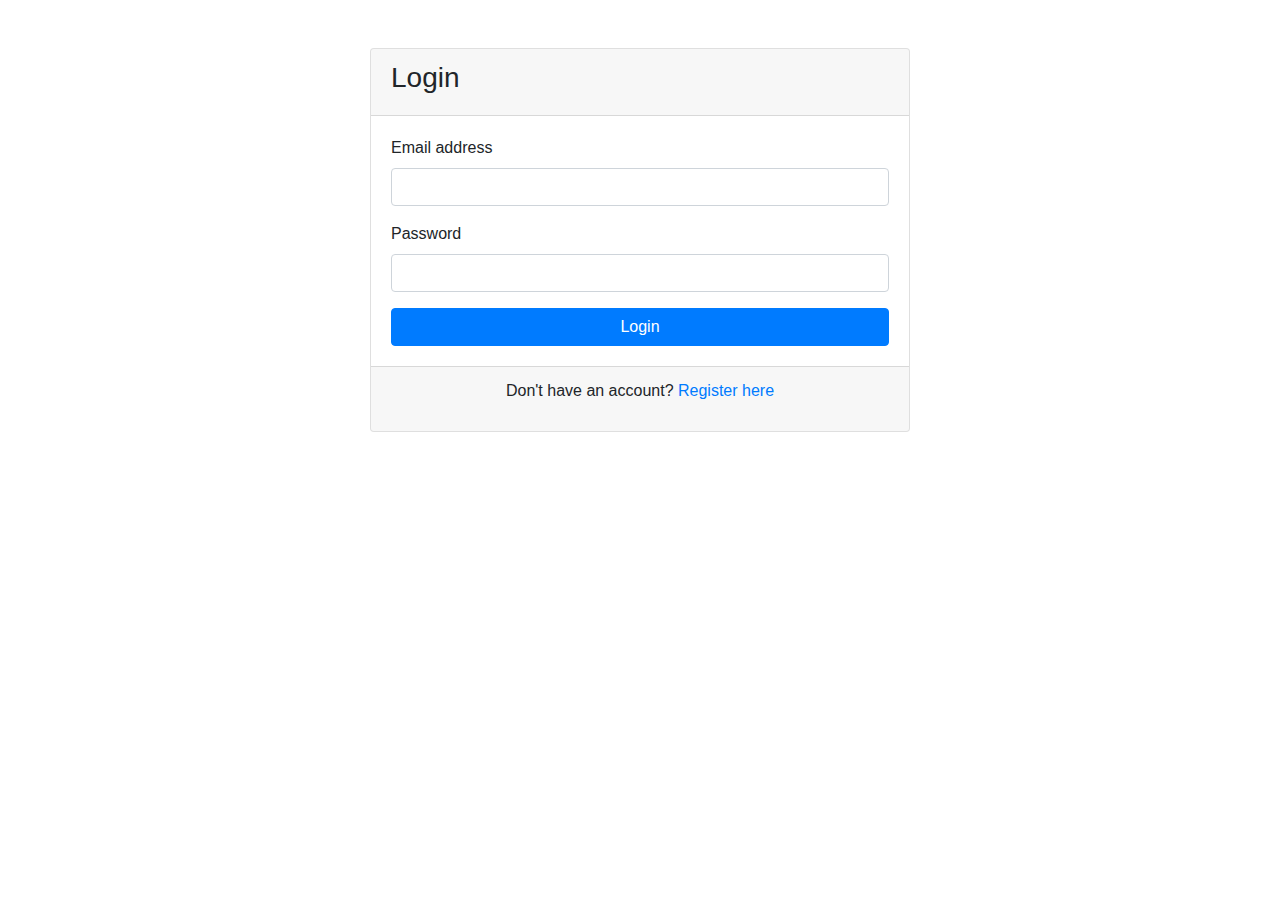
<file: login.html>
<!DOCTYPE html>
<html lang="en">
<head>
  <meta charset="UTF-8">
  <meta name="viewport" content="width=device-width, initial-scale=1.0">
  <link rel="stylesheet" href="https://stackpath.bootstrapcdn.com/bootstrap/4.5.2/css/bootstrap.min.css">
  <title>Login</title>
</head>
<body>
  <div class="container mt-5">
    <div class="row justify-content-center">
      <div class="col-md-6">
        <div class="card">
          <div class="card-header">
            <h3>Login</h3>
          </div>
          <div class="card-body">
            <form id="loginForm" action="/login" method="post" onsubmit="resetForm(event)">
              <div class="form-group mb-3">
                <label for="email">Email address</label>
                <input type="email" class="form-control" id="email" name="email" required>
              </div>
              <div class="form-group mb-3">
                <label for="password">Password</label>
                <input type="password" class="form-control" id="password" name="password" required>
              </div>
              <button type="submit" class="btn btn-primary btn-block">Login</button>
            </form>
          </div>
          <div class="card-footer text-center">
            <p>Don't have an account? <a href="register.html">Register here</a></p>
          </div>
        </div>
      </div>
    </div>
  </div>

  <script>
    function resetForm(event) {
      event.preventDefault();
      document.getElementById('loginForm').reset();
      // Perform any additional actions, such as displaying a success message or redirecting the user
    }
  </script>

  <script src="https://code.jquery.com/jquery-3.5.1.slim.min.js"></script>
  <script src="https://cdn.jsdelivr.net/npm/@popperjs/core@2.5.4/dist/umd/popper.min.js"></script>
  <script src="https://stackpath.bootstrapcdn.com/bootstrap/4.5.2/js/bootstrap.min.js"></script>
</body>
</html>
</file>
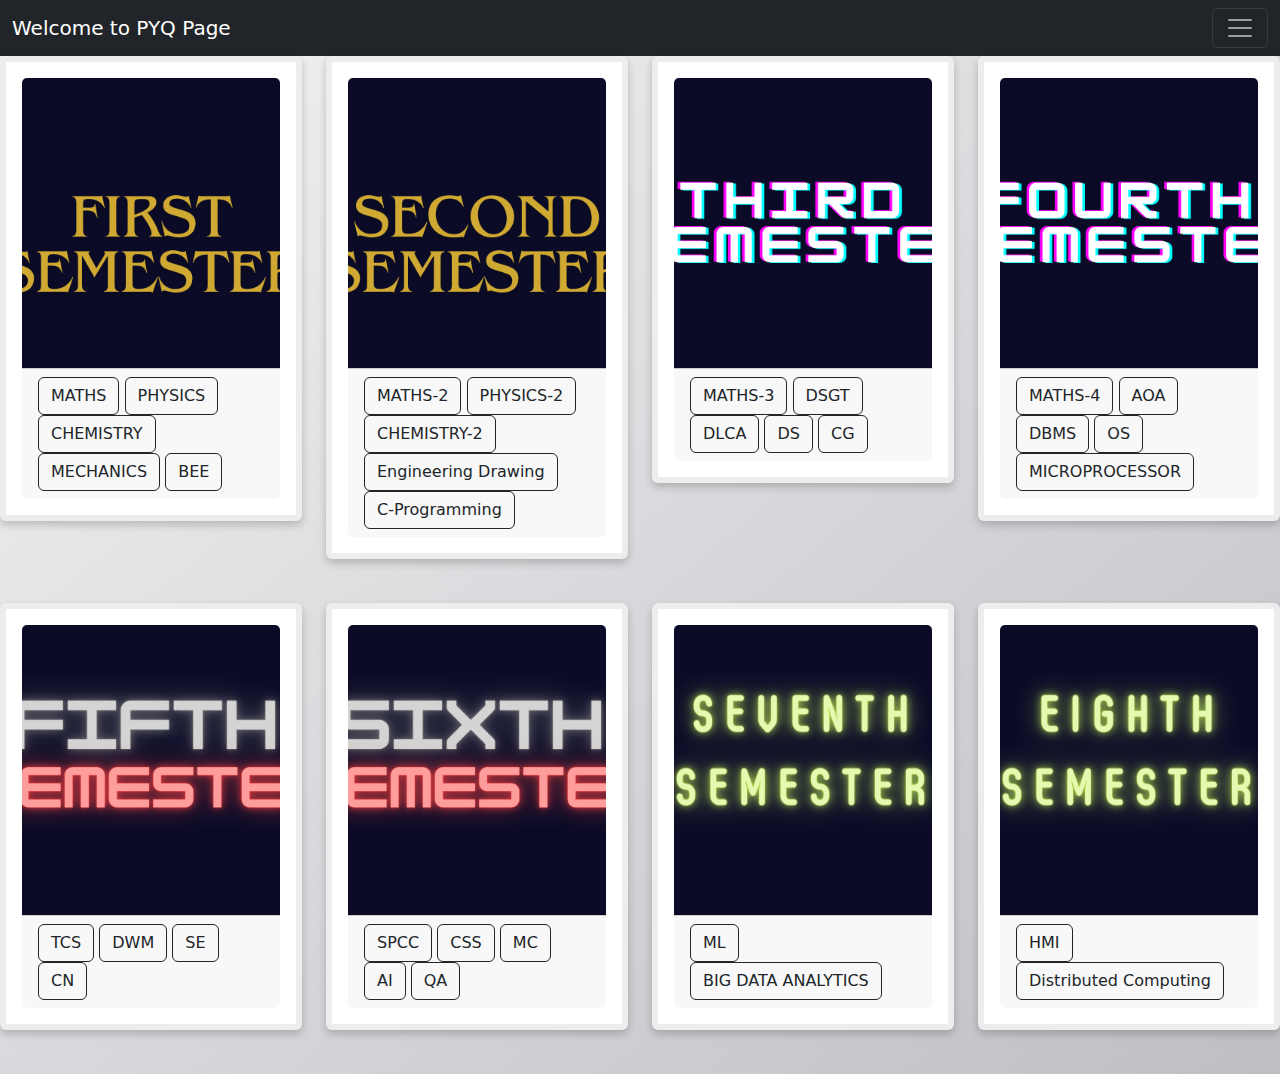
<file: pyq.html>
<!-- The above code is an HTML document that creates a webpage for a Roadmap page. It includes a
navigation bar at the top with links to different sections like Main Page, Roadmap, Notes,
Cheatsheet, and Revision. -->
<!DOCTYPE html>
<html lang="en">
<head>
        <meta charset="UTF-8">
        <meta name="viewport" content="width=device-width, initial-scale=1.0">
        <link href="https://cdn.jsdelivr.net/npm/bootstrap@5.3.3/dist/css/bootstrap.min.css" rel="stylesheet" integrity="sha384-QWTKZyjpPEjISv5WaRU9OFeRpok6YctnYmDr5pNlyT2bRjXh0JMhjY6hW+ALEwIH" crossorigin="anonymous">
        <script src="https://cdn.jsdelivr.net/npm/bootstrap@5.3.3/dist/js/bootstrap.bundle.min.js" integrity="sha384-YvpcrYf0tY3lHB60NNkmXc5s9fDVZLESaAA55NDzOxhy9GkcIdslK1eN7N6jIeHz" crossorigin="anonymous"></script>
        <link rel="stylesheet" href="pyq.css">
        <title>Document</title>
</head>
<body>
    <header><nav class="navbar navbar-dark bg-dark">
        <div class="container-fluid">
          <!-- Text added here -->
          <span class="navbar-brand mb-0 h1">Welcome to PYQ Page</span>
          
          <!-- Toggler button -->
          <button class="navbar-toggler" type="button" data-bs-toggle="collapse" data-bs-target="#navbarSupportedContent" aria-controls="navbarSupportedContent" aria-expanded="false" aria-label="Toggle navigation">
            <span class="navbar-toggler-icon"></span>
          </button>
          
          <!-- Navbar links -->
          <div class="collapse navbar-collapse" id="navbarSupportedContent">
            <ul class="navbar-nav me-auto mb-2 mb-lg-0">
                <li class="nav-item">
                    <a class="nav-link" href="index.html">Main Page</a>
                  </li>
              <li class="nav-item">
                <a class="nav-link" href="roadmap.html">Roadmap</a>
              </li>
              <li class="nav-item">
                <a class="nav-link" href="notes.html">Notes</a>
              </li>
              <li class="nav-item">
                <a class="nav-link" href="cheat.html">Cheatsheet</a>
              </li>
              <li class="nav-item">
                <a class="nav-link" href="revision.html">Revision</a>
              </li>
              <li class="nav-item">
                <a class="nav-link" href="syllabus.html">Syllabus</a>
              </li>
              <li class="nav-item">
                <a class="nav-link" href="pyq.html">PYQ(Computer Engineering)</a>
              </li>
            </ul>
          </div>
        </div>
      </nav>
      </header>

        <div class="row">
                <div class="col-md-3">
                  <div class="card">
                    <img class="card-img-top" src="1pyq.png" alt="Card image cap">                   
                    <div class="card-footer text-muted">
                      <a href="https://drive.google.com/file/d/1MYe8vF8H5hkA3HKeOgWxAlfKYZPS1LwL/view?usp=sharing" class="btn btn-outline-dark">MATHS</a>
                      <a href="https://drive.google.com/file/d/1flSnXOldGMN_sx-xAifsESyk6YOHiVMn/view" class="btn btn-outline-dark">PHYSICS</a>
                      <a href="https://drive.google.com/file/d/15k1SxyUNoUTR-78bG-7f6fLGreOnP_lG/view" class="btn btn-outline-dark">CHEMISTRY</a>
                      <a href="https://drive.google.com/file/d/1qMka-J6oXiAXma0hlPiZDMc8HKqqBrp1/view" class="btn btn-outline-dark">MECHANICS</a>
                      <a href="https://drive.google.com/file/d/1CW9jXet7M9nz904b3O-vT_Ogwc9OV0OV/view?usp=sharing" class="btn btn-outline-dark">BEE</a>
                    </div>
                  </div>
                </div>
                <div class="col-md-3">
                  <div class="card">
                    <img class="card-img-top" src="2pyq.png" alt="Card image cap">                
                    <div class="card-footer text-muted">
                      <a href="https://drive.google.com/file/d/18swcNZB11EpWw0PbZXJ55ASXajmgcbmz/view" class="btn btn-outline-dark">MATHS-2</a>
                      <a href="https://drive.google.com/file/d/1L5c8xQ0KNGHBytj4dxZLuINfl46F5aGK/view" class="btn btn-outline-dark">PHYSICS-2</a>
                      <a href="https://drive.google.com/file/d/14_m0up0F9wsCsHdHN2wxG6kTwNvwq7VX/view" class="btn btn-outline-dark">CHEMISTRY-2</a>
                      <a href="https://drive.google.com/file/d/10Ze1KCEiHKZ6SIzC8a6XFYvs-eOjbDBg/view" class="btn btn-outline-dark">Engineering Drawing</a>
                      <a href="https://drive.google.com/file/d/19VoAESZwzM8g3K3vayEfANS3wkHXwQf9/view" class="btn btn-outline-dark">C-Programming</a>
                    </div>
                  </div>
                </div>
                <div class="col-md-3">
                  <div class="card">
                    <img class="card-img-top" src="3pyq.png" alt="Card image cap">
                  
                    <div class="card-footer text-muted">
                      <a href="https://drive.google.com/file/d/1m6EW0lBctCt7LCYVze7tkcMJ3VUErdVH/view?usp=sharing" class="btn btn-outline-dark">MATHS-3</a>
                      <a href="https://drive.google.com/file/d/1uPG-XgdHachUE67REhcrMEQciHFIggbX/view?usp=sharing" class="btn btn-outline-dark">DSGT</a>
                      <a href="https://drive.google.com/file/d/1QJxjQJzRn-2FC8SPuLdc78M5ViKN3r96/view?usp=sharing" class="btn btn-outline-dark">DLCA</a>
                      <a href="https://drive.google.com/file/d/1p0NoNLu9YbcEZKfI51J21uQQXcIVQRGx/view?usp=sharing" class="btn btn-outline-dark">DS</a>
                      <a href="https://drive.google.com/file/d/1lFjnzy9RSO22okHp8JptlZhCQPI69dhP/view?usp=sharing" class="btn btn-outline-dark">CG</a>
                    </div>
                  </div>
                </div>
                <div class="col-md-3">
                  <div class="card">
                    <img class="card-img-top" src="4pyq.png" alt="Card image cap">
                    
                    <div class="card-footer text-muted">
                      <a href="https://drive.google.com/file/d/1Oq70MXrHoTnbXkaZ5ynhg3BSpKHgO4_f/view" class="btn btn-outline-dark">MATHS-4</a>
                      <a href="https://drive.google.com/file/d/1YrAuV1dTSF3nDNcGB9RgEXyPfXKqQSQY/view" class="btn btn-outline-dark">AOA</a>
                      <a href="https://drive.google.com/file/d/19UbnIchfUfugQVRIyssc_6OWWyaGt20Y/view" class="btn btn-outline-dark">DBMS</a>
                      <a href="https://drive.google.com/file/d/1uaUzZGSva4sntRBWDE5LwazEBz6dVLVY/view" class="btn btn-outline-dark">OS</a>
                      <a href="https://drive.google.com/file/d/1QCfcmHZAU--0R57raHaIFeMyxIe_us6O/view" class="btn btn-outline-dark">MICROPROCESSOR</a>
                    </div>
                  </div>
                </div>
                <!-- Add more cards as needed -->
            </div> <br>

            <div class="row">
                <div class="col-md-3">
                  <div class="card">
                    <img class="card-img-top" src="5pyq.png" alt="Card image cap">
                    
                    <div class="card-footer text-muted">
                      <a href="https://drive.google.com/file/d/1UmdkoxXpgZMMAb4e6MNt-r6Q2lsQKAba/view" class="btn btn-outline-dark">TCS</a>
                      <a href="https://drive.google.com/file/d/1vyJ9kZDJE90Ufz5I50T-KLx-kTaqNBbJ/view" class="btn btn-outline-dark">DWM</a>
                      <a href="https://drive.google.com/file/d/1E3vf6-76k0wPy8cWHjXWXeQ_oLM0XdDC/view" class="btn btn-outline-dark">SE</a>
                      <a href="https://drive.google.com/file/d/1BX94QJGFGmBRylVsY_RG-kXU0kfAj2u4/view" class="btn btn-outline-dark">CN</a>
                      
                      
                    </div>
                  </div>
                </div>
                <div class="col-md-3">
                  <div class="card">
                    <img class="card-img-top" src="6pyq.png" alt="Card image cap">
                    
                    <div class="card-footer text-muted">
                      <a href="https://drive.google.com/file/d/1V69oP2ypLnjp3tHy5QA6_x48d_u0SAKZ/view" class="btn btn-outline-dark">SPCC</a>
                      <a href="https://drive.google.com/file/d/18IUSDRUTRED32l4t5LrJIQVHbbOuQz7q/view" class="btn btn-outline-dark">CSS</a>
                      <a href="https://drive.google.com/file/d/1-IrogXxo0mP-6QHLaLoPEYVjJhUmsFYs/view" class="btn btn-outline-dark">MC</a>
                      <a href="https://drive.google.com/file/d/1-iOEiBP_vXh_YNKL5DveJkdMTiPqi_Gu/view" class="btn btn-outline-dark">AI</a>
                      <a href="https://drive.google.com/file/d/1UZjlEllL1_SJdb-bY1F2gRPMYUlU9aG0/view" class="btn btn-outline-dark">QA</a>
                    </div>
                  </div>
                </div>
                <div class="col-md-3">
                  <div class="card">
                    <img class="card-img-top" src="7pyq.png" alt="Card image cap">
                    
                    <div class="card-footer text-muted">
                      <a href="https://drive.google.com/file/d/1lFjnzy9RSO22okHp8JptlZhCQPI69dhP/view?usp=sharing" class="btn btn-outline-dark">ML</a>
                      <a href="https://drive.google.com/file/d/1lFjnzy9RSO22okHp8JptlZhCQPI69dhP/view?usp=sharing" class="btn btn-outline-dark">BIG DATA ANALYTICS</a>
                    
                     
                    </div>
                  </div>
                </div>
                <div class="col-md-3">
                  <div class="card">
                    <img class="card-img-top" src="8pyq.png" alt="Card image cap">
                    
                    <div class="card-footer text-muted">
                      <a href="https://drive.google.com/file/d/1lFjnzy9RSO22okHp8JptlZhCQPI69dhP/view?usp=sharing" class="btn btn-outline-dark">HMI</a>
                      <a href="https://drive.google.com/file/d/1lFjnzy9RSO22okHp8JptlZhCQPI69dhP/view?usp=sharing" class="btn btn-outline-dark">Distributed Computing </a>
                      
                    
                    </div>
                  </div>
                </div>
                <!-- Add more cards as needed -->
            </div> <br>

           
              
            
            
            <!-- Add more cards as needed -->
        </div>
    </body>
    </html>
</file>
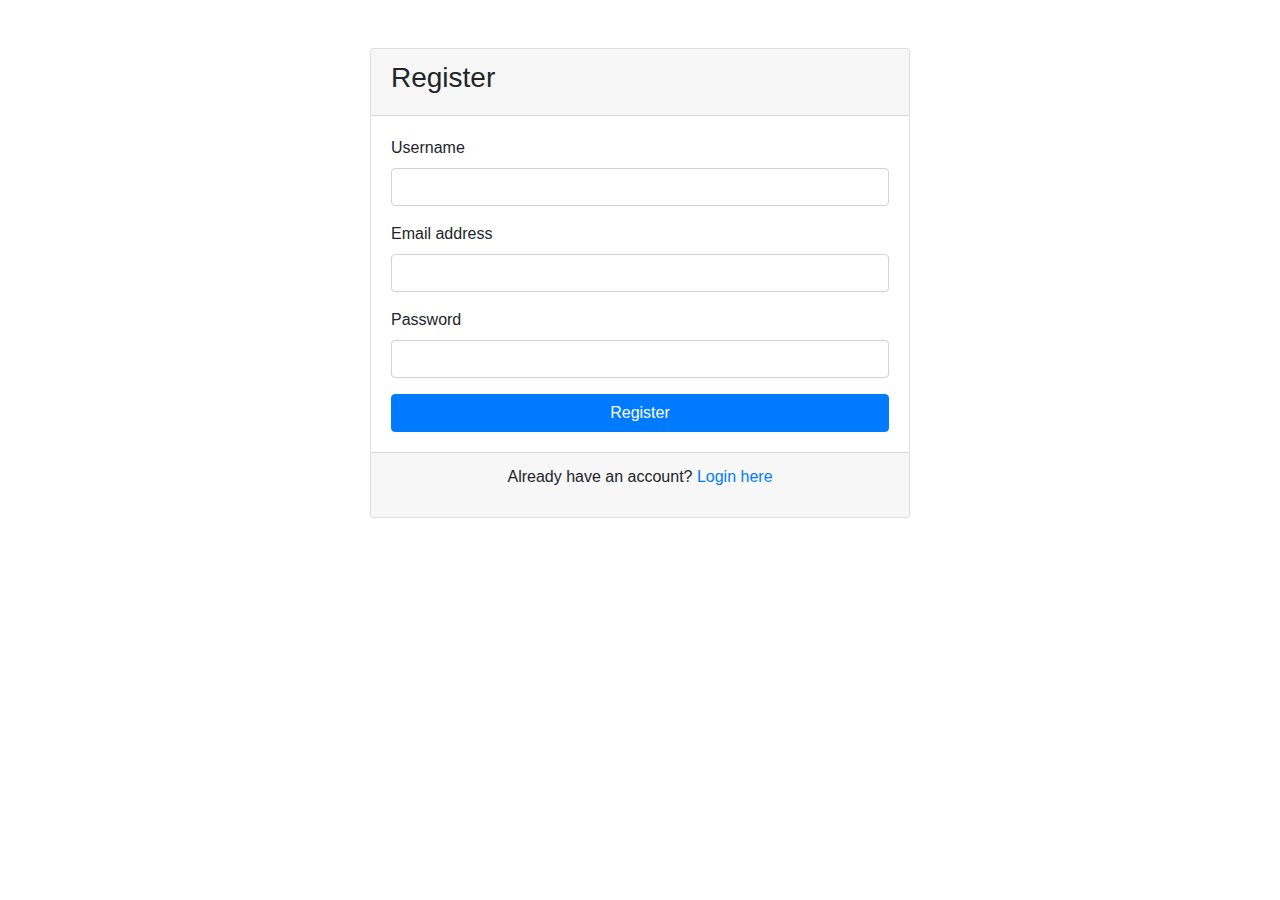
<file: register.html>
<!DOCTYPE html>
<html lang="en">
<head>
  <meta charset="UTF-8">
  <meta name="viewport" content="width=device-width, initial-scale=1.0">
  <link rel="stylesheet" href="https://stackpath.bootstrapcdn.com/bootstrap/4.5.2/css/bootstrap.min.css">
  <title>Register</title>
</head>
<body>
  <div class="container mt-5">
    <div class="row justify-content-center">
      <div class="col-md-6">
        <div class="card">
          <div class="card-header">
            <h3>Register</h3>
          </div>
          <div class="card-body">
            <form id="registerForm" action="/register" method="post" onsubmit="resetForm(event)">
              <div class="form-group mb-3">
                <label for="username">Username</label>
                <input type="text" class="form-control" id="username" name="username" required>
              </div>
              <div class="form-group mb-3">
                <label for="email">Email address</label>
                <input type="email" class="form-control" id="email" name="email" required>
              </div>
              <div class="form-group mb-3">
                <label for="password">Password</label>
                <input type="password" class="form-control" id="password" name="password" required>
              </div>
              <button type="submit" class="btn btn-primary btn-block">Register</button>
            </form>
          </div>
          <div class="card-footer text-center">
            <p>Already have an account? <a href="login.html">Login here</a></p>
          </div>
        </div>
      </div>
    </div>
  </div>

  <script>
    function resetForm(event) {
      event.preventDefault();
      document.getElementById('registerForm').reset();
      // Perform any additional actions, such as displaying a success message or redirecting the user
    }
  </script>

  <script src="https://code.jquery.com/jquery-3.5.1.slim.min.js"></script>
  <script src="https://cdn.jsdelivr.net/npm/@popperjs/core@2.5.4/dist/umd/popper.min.js"></script>
  <script src="https://stackpath.bootstrapcdn.com/bootstrap/4.5.2/js/bootstrap.min.js"></script>
</body>
</html>
</file>
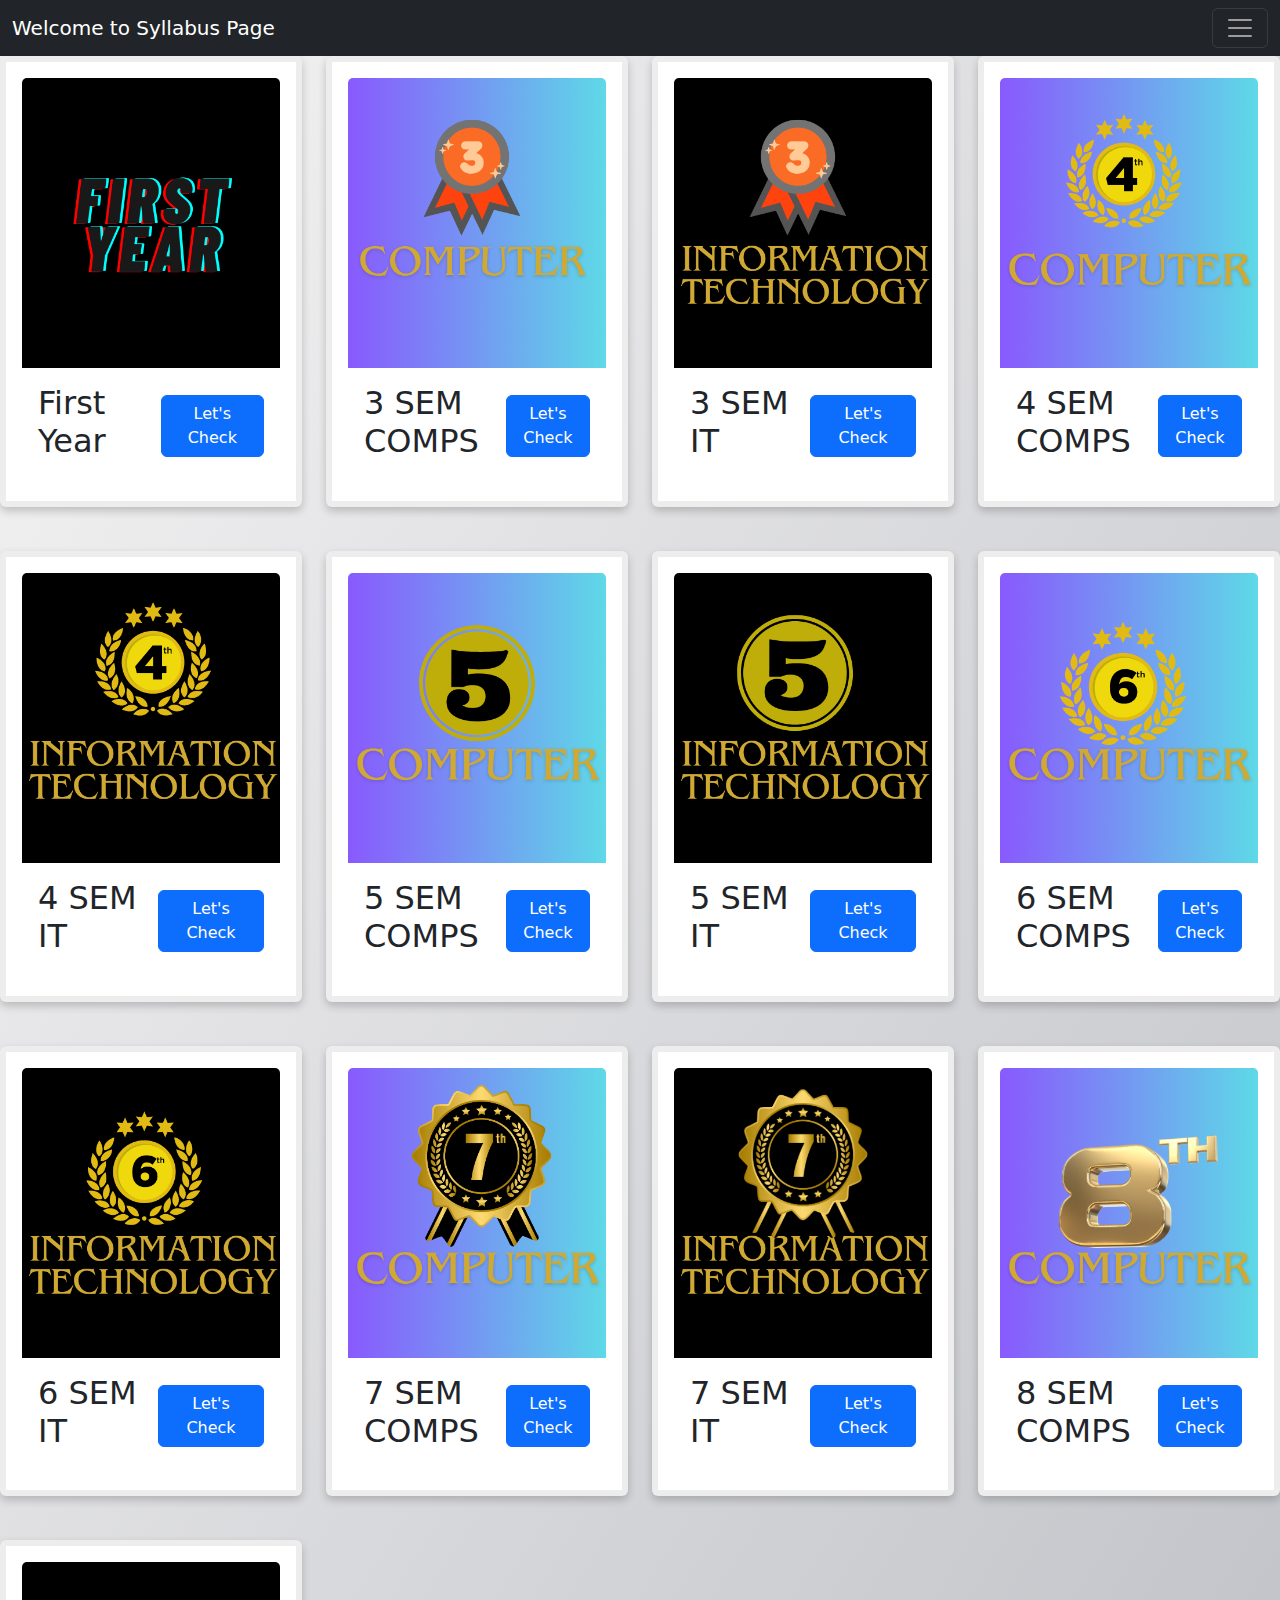
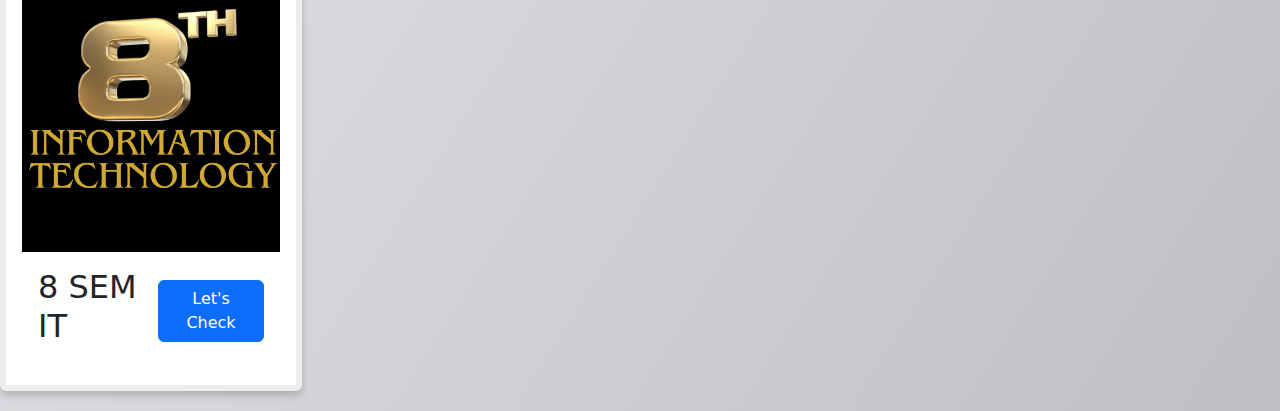
<file: syllabus.html>
<!DOCTYPE html>
<html lang="en">
<head>
        <meta charset="UTF-8">
        <meta name="viewport" content="width=device-width, initial-scale=1.0">
        <link href="https://cdn.jsdelivr.net/npm/bootstrap@5.3.3/dist/css/bootstrap.min.css" rel="stylesheet" integrity="sha384-QWTKZyjpPEjISv5WaRU9OFeRpok6YctnYmDr5pNlyT2bRjXh0JMhjY6hW+ALEwIH" crossorigin="anonymous">
        <script src="https://cdn.jsdelivr.net/npm/bootstrap@5.3.3/dist/js/bootstrap.bundle.min.js" integrity="sha384-YvpcrYf0tY3lHB60NNkmXc5s9fDVZLESaAA55NDzOxhy9GkcIdslK1eN7N6jIeHz" crossorigin="anonymous"></script>
        <link rel="stylesheet" href="syllabus.css">
        <title>Document</title>
</head>
<body>
    <header><nav class="navbar navbar-dark bg-dark">
        <div class="container-fluid">
          <!-- Text added here -->
          <span class="navbar-brand mb-0 h1">Welcome to Syllabus Page</span>
          
          <!-- Toggler button -->
          <button class="navbar-toggler" type="button" data-bs-toggle="collapse" data-bs-target="#navbarSupportedContent" aria-controls="navbarSupportedContent" aria-expanded="false" aria-label="Toggle navigation">
            <span class="navbar-toggler-icon"></span>
          </button>
          
          <!-- Navbar links -->
          <div class="collapse navbar-collapse" id="navbarSupportedContent">
            <ul class="navbar-nav me-auto mb-2 mb-lg-0">
                <li class="nav-item">
                    <a class="nav-link" href="index.html">Main Page</a>
                  </li>
              <li class="nav-item">
                <a class="nav-link" href="roadmap.html">Roadmap</a>
              </li>
              <li class="nav-item">
                <a class="nav-link" href="notes.html">Notes</a>
              </li>
              <li class="nav-item">
                <a class="nav-link" href="cheat.html">Cheatsheet</a>
              </li>
              <li class="nav-item">
                <a class="nav-link" href="revision.html">Revision</a>
              </li>
              <li class="nav-item">
                <a class="nav-link" href="syllabus.html">Syllabus</a>
              </li>
              <li class="nav-item">
                <a class="nav-link" href="pyq.html">PYQ(Computer Engineering)</a>
              </li>
            </ul>
          </div>
        </div>
      </nav>
      </header>
      <div class="row">
        <div class="col-md-3">
            <div class="card ">
                <img src="first.png" class="card-img-top" alt="...">
                <div class="card-body">
                    <h2 class="card-title">First Year</h2>
                    <a href="https://drive.google.com/file/d/12Vz0VhfAj7_Btosv5jAh-816XIqbmy-M/view?usp=sharing" class="btn btn-primary">Let's Check</a>
                </div>
            </div>
        </div>
        <div class="col-md-3">
            <div class="card">
                <img src="3COMPS.png" class="card-img-top" alt="...">
                <div class="card-body">
                    <h2 class="card-title">3 SEM COMPS </h2>
                    <a href="https://drive.google.com/file/d/14rcX0VM2ExVJAqkRvmA6WdDExkYfWBBS/view?usp=sharing" class="btn btn-primary">Let's Check</a>
                </div>
            </div>
        </div>
        <div class="col-md-3">
            <div class="card">
                <img src="3IT.png" class="card-img-top" alt="...">
                <div class="card-body">
                    <h2 class="card-title">3 SEM IT</h2>
                    <a href="https://drive.google.com/file/d/1gsr0YQjkUh2HDqxFXxag6dNi7aPpBTxr/view?usp=sharing" class="btn btn-primary">Let's Check</a>
                </div>
            </div>
        </div>
        <div class="col-md-3">
            <div class="card">
                <img src="4COMPS.png" class="card-img-top" alt="...">
                <div class="card-body">
                    <h2 class="card-title">4 SEM COMPS</h2>
                    <a href="https://drive.google.com/file/d/1TERfO5eRc_7TXMrpivX2LHGDqGWVKJen/view?usp=sharing" class="btn btn-primary">Let's Check</a>
                </div>
            </div>
        </div>
        <!-- Add more cards as needed -->
    </div> <br>

    <div class="row">
        <div class="col-md-3">
            <div class="card">
                <img src="4IT.png" class="card-img-top" alt="...">
                <div class="card-body">
                    <h2 class="card-title">4 SEM IT</h2>
                    <a href="https://drive.google.com/file/d/18bkXrELsHBmhoMBS_kyuB3yBgcSfJUQm/view?usp=sharing" class="btn btn-primary">Let's Check</a>
                </div>
            </div>
        </div>
        <div class="col-md-3">
            <div class="card">
                <img src="5COMPS.png" class="card-img-top" alt="...">
                <div class="card-body">
                    <h2 class="card-title">5 SEM COMPS</h2>
                    <a href="https://drive.google.com/file/d/16evrdhVDYHYLnYV-gvaCsnr6yd7p0qoF/view?usp=sharing" class="btn btn-primary">Let's Check</a>
                </div>
            </div>
        </div>
        <div class="col-md-3">
            <div class="card">
                <img src="5IT.png" class="card-img-top" alt="...">
                <div class="card-body">
                    <h2 class="card-title">5 SEM IT</h2>
                    <a href="https://drive.google.com/file/d/18RKGwuOrs2Zku7wmDOy9k_ZtV0fKVpAC/view?usp=sharing" class="btn btn-primary">Let's Check</a>
                </div>
            </div>
        </div>
        <div class="col-md-3">
            <div class="card">
                <img src="6COMPS.png" class="card-img-top" alt="...">
                <div class="card-body">
                    <h2 class="card-title">6 SEM COMPS</h2>
                    <a href="https://drive.google.com/file/d/1pBBK2JJrasvoO9P0XdlBU2z32GDFTo2o/view?usp=sharing" class="btn btn-primary">Let's Check</a>
                </div>
            </div>
        </div>
        <!-- Add more cards as needed -->
    </div> <br>

    <div class="row">
        <div class="col-md-3">
            <div class="card">
                <img src="6IT.png" class="card-img-top" alt="...">
                <div class="card-body">
                    <h2 class="card-title">6 SEM IT</h2>
                    <a href="https://drive.google.com/file/d/1FyRj5cuqbr2LJo9QeM_K7N3rLf-vPabE/view?usp=sharing" class="btn btn-primary">Let's Check</a>
                </div>
            </div>
        </div>
        <div class="col-md-3">
            <div class="card">
                <img src="7COMPS.png" class="card-img-top" alt="...">
                <div class="card-body">
                    <h2 class="card-title">7 SEM COMPS</h2>
                    <a href="https://drive.google.com/file/d/17LVLdZID_zaFwVfdZud3j3plbhF10-UH/view?usp=sharing" class="btn btn-primary">Let's Check</a>
                </div>
            </div>
        </div>
        <div class="col-md-3">
            <div class="card">
                <img src="7IT.png" class="card-img-top" alt="...">
                <div class="card-body">
                    <h2 class="card-title">7 SEM IT</h2>
                    <a href="https://drive.google.com/file/d/1rcCBp1cVoiCH6UMZ3eocwhm7YQ21kPSM/view?usp=sharing" class="btn btn-primary">Let's Check</a>
                </div>
            </div>
        </div>
        <div class="col-md-3">
            <div class="card">
                <img src="8COMPS.png" class="card-img-top" alt="...">
                <div class="card-body">
                    <h2 class="card-title">8 SEM COMPS</h2>
                    <a href="https://drive.google.com/file/d/1BIYXh2RvIdzmQzcPdvPDJudWXMGecN8q/view?usp=sharing" class="btn btn-primary">Let's Check</a>
                </div>
            </div>
        </div>
        <!-- Add more cards as needed -->
    </div><br>
<div class="row">
    <div class="col-md-3">
        <div class="card">
            <img src="8IT.png" class="card-img-top" alt="...">
            <div class="card-body">
                <h2 class="card-title">8 SEM IT</h2>
                <a href="https://drive.google.com/file/d/1C5pORTsp0mgOKhYxgzcSPlkQ8Baohw8h/view?usp=sharing" class="btn btn-primary">Let's Check</a>
            </div>
        </div>
    </div>
    <!-- Add more cards as needed -->
</div>
</body>
</html>
</file>
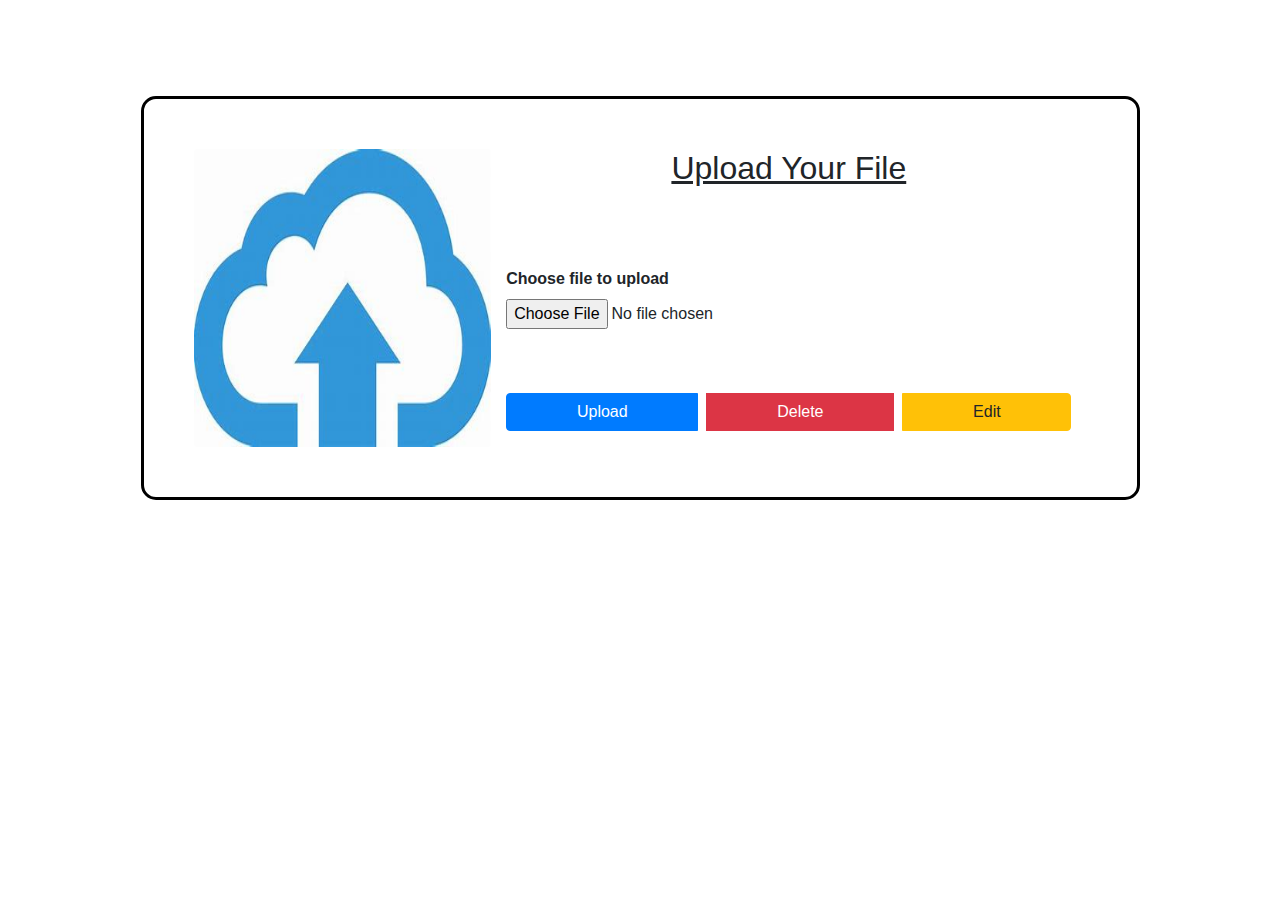
<file: upload.html>
<!DOCTYPE html>
<html lang="en">
<head>
    <meta charset="UTF-8">
    <meta name="viewport" content="width=device-width, initial-scale=1.0">
    <title>File Management</title>
    <!-- Bootstrap CSS -->
    <link href="https://stackpath.bootstrapcdn.com/bootstrap/4.5.2/css/bootstrap.min.css" rel="stylesheet">
</head>
<body>
            <br><br>
    <div class="container mt-5" style="display: flex; justify-content: center;">
        <div class="row" style="border: 3px solid black; border-radius: 15px; padding: 50px; width: 90%; height: 95%;">
            <div class="col-md-4 d-flex align-items-center justify-content-center" style="padding: 0;">
                <img src="upload.png" alt="Placeholder Image" class="img-fluid rounded" style="height: 100%; max-height: 300px;">
            </div>
            <div class="col-md-8">
                <h2 class="text-center"><u>Upload Your File</u></h2><br><br>
                <form id="uploadForm" enctype="multipart/form-data">
                        <br>
                    <div class="form-group">
                        <label for="fileInput"><b>Choose file to upload </b></label> 
                        <input type="file" class="form-control-file" id="fileInput" name="file">
                    </div>
                    <br> <br>
                    <div class="btn-group" role="group" aria-label="File management buttons" style="width: 100%;">
                        <button type="submit" class="btn btn-primary btn-md">Upload</button>
                        <button type="button" class="btn btn-danger btn-md ml-2" id="deleteButton">Delete</button>
                        <button type="button" class="btn btn-warning btn-md ml-2" id="editButton">Edit</button>
                    </div>
                </form>
                <div id="uploadResult" class="mt-3"></div>
            </div>
        </div>
    </div>

    <!-- Bootstrap and jQuery JS -->
    <script src="https://code.jquery.com/jquery-3.5.1.slim.min.js"></script>
    <script src="https://cdn.jsdelivr.net/npm/@popperjs/core@2.5.3/dist/umd/popper.min.js"></script>
    <script src="https://stackpath.bootstrapcdn.com/bootstrap/4.5.2/js/bootstrap.min.js"></script>
    <script>
        document.getElementById('uploadForm').addEventListener('submit', function(event) {
            event.preventDefault();
            var formData = new FormData(this);

            fetch('/upload', {
                method: 'POST',
                body: formData
            })
            .then(response => response.json())
            .then(data => {
                document.getElementById('uploadResult').innerHTML = `<div class="alert alert-success">${data.message}</div>`;
            })
            .catch(error => {
                document.getElementById('uploadResult').innerHTML = `<div class="alert alert-danger">Error uploading file</div>`;
            });
        });

        document.getElementById('deleteButton').addEventListener('click', function() {
            alert('Delete functionality to be implemented.');
        });

        document.getElementById('editButton').addEventListener('click', function() {
            alert('Edit functionality to be implemented.');
        });
    </script>
</body>
</html>
</file>
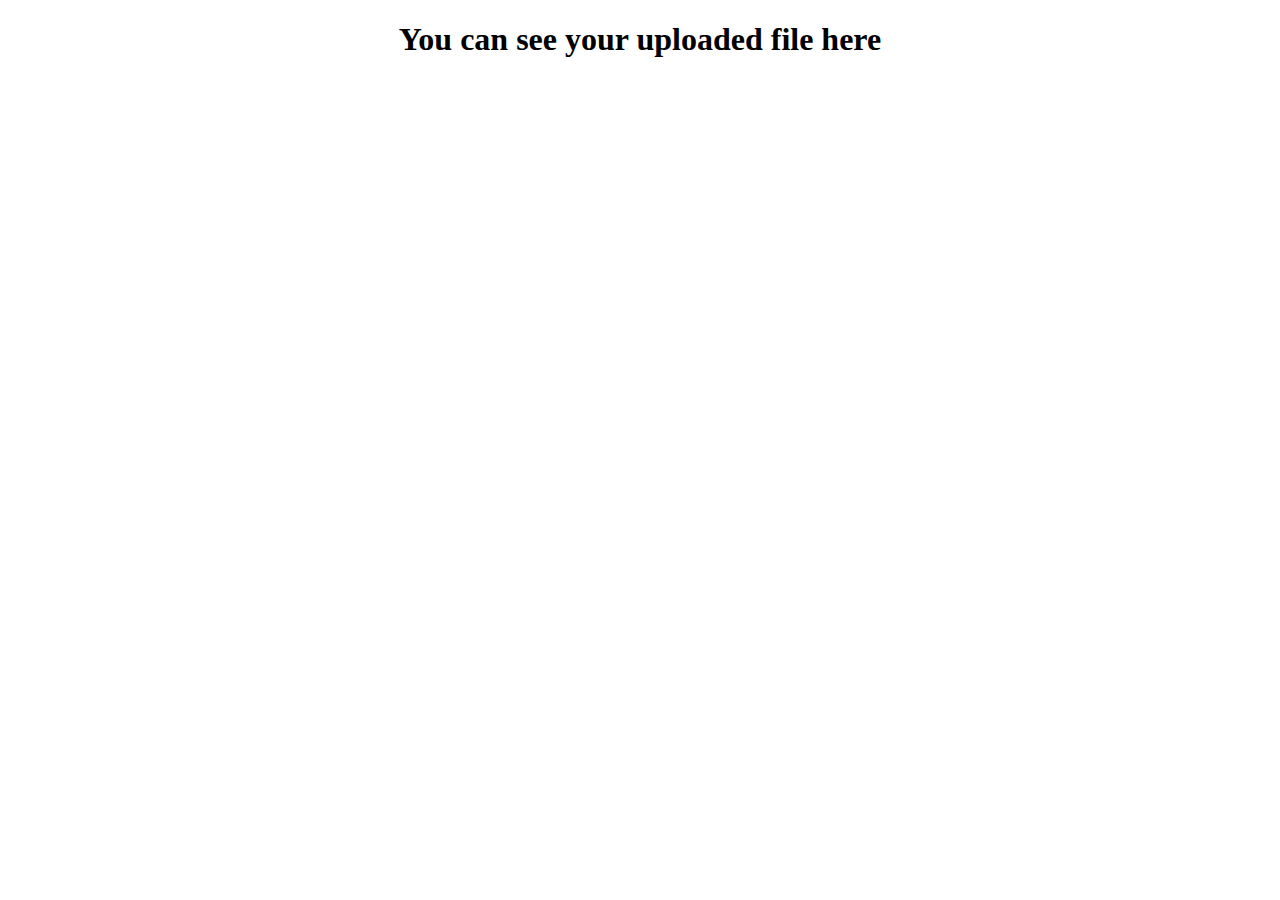
<file: view.html>
<!DOCTYPE html>
<html lang="en">
<head>
            <meta charset="UTF-8">
            <meta name="viewport" content="width=device-width, initial-scale=1.0">
            <title>Document</title>
</head>
<body>
            <h1><center>You can see your uploaded file here </center></h1>
</body>
</html>
</file>
<file: pyq.css>
body {
    background-color: red; /* Fallback for browsers that do not support gradients */
    background-image: linear-gradient(to bottom right, #F5F5F5, #BEBFC5);
}

.card {
    box-shadow: 0px 4px 8px rgba(0, 0, 0, 0.2); /* Add shadow effect */
    padding: 16px; /* Add padding */
    border: 6px solid #cecbcb56; /* Add border */
    margin-bottom: 20px; /* Add margin */
}
.card-img-top {
        width: 100%;
        height: 290px; /* Adjust this value as needed */
        object-fit: cover;
    }
.card-body{
    display: flex;
    justify-content: space-between;
    align-items: center;
}
</file>
<file: syllabus.css>
body {
        background-color: red; /* Fallback for browsers that do not support gradients */
        background-image: linear-gradient(to bottom right, #F5F5F5, #BEBFC5);
    }
    
    .card {
        box-shadow: 0px 4px 8px rgba(0, 0, 0, 0.2); /* Add shadow effect */
        padding: 16px; /* Add padding */
        border: 6px solid #cecbcb56; /* Add border */
        margin-bottom: 20px; /* Add margin */
    }
    .card-img-top {
            width: 100%;
            height: 290px; /* Adjust this value as needed */
            object-fit: cover;
        }
    .card-body{
        display: flex;
        justify-content: space-between;
        align-items: center;
    }
</file>
